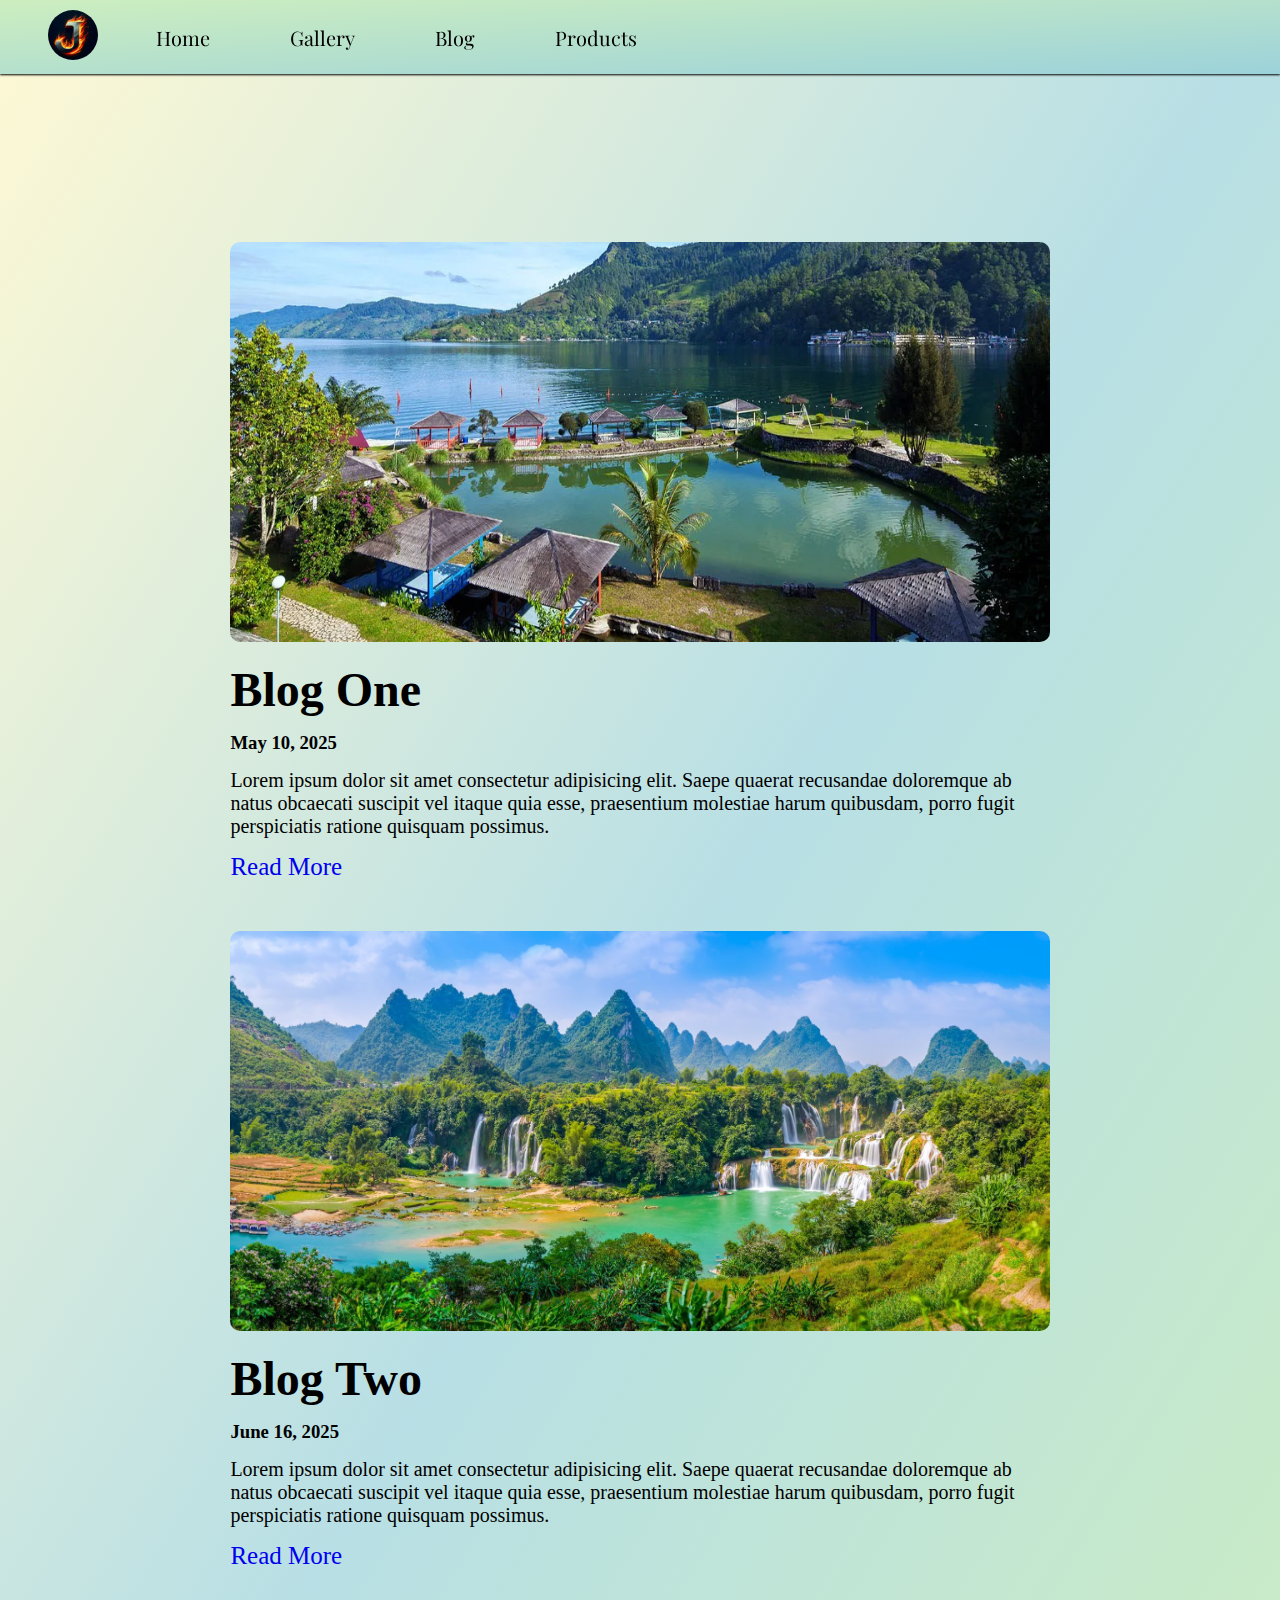
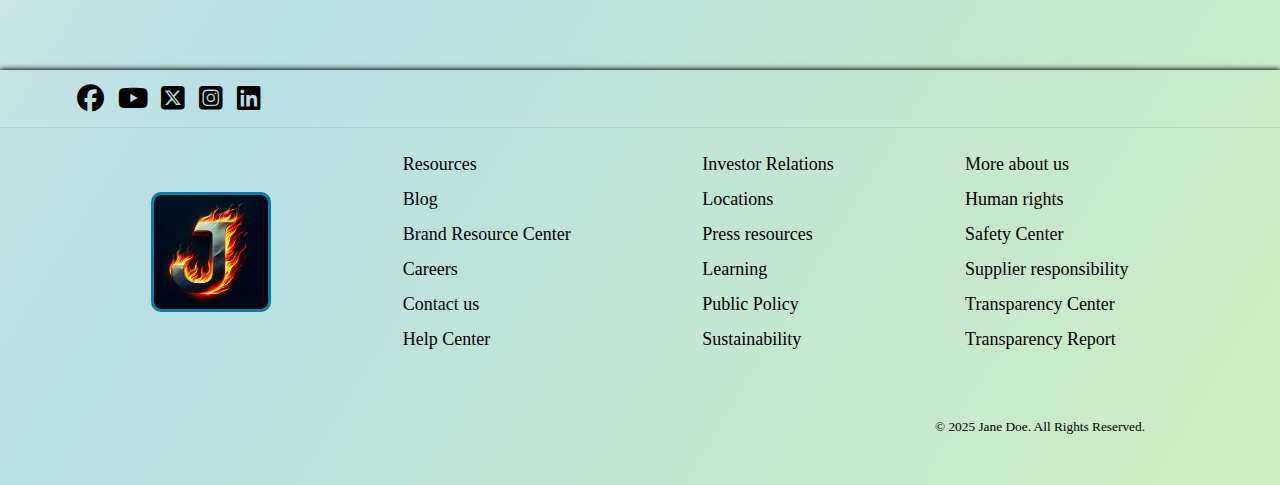
<file: blog.html>
<!DOCTYPE html>
<html lang="en">
<head>
    <meta charset="UTF-8">
    <meta name="viewport" content="width=device-width, initial-scale=1.0">
    <title>Blog Section</title>
    <link rel="stylesheet" href="./css/style.css">
    <link rel="stylesheet" href="./css/blog.css">
    <link rel="stylesheet" href="./css/responsive.css">
    <link rel="stylesheet" href="./css/responsive-blog.css">

    <link rel="shortcut icon" href="./files/icons/fabicon.ico" type="image/x-icon">

    <link rel="stylesheet" href="https://cdnjs.cloudflare.com/ajax/libs/font-awesome/6.7.2/css/all.min.css" integrity="sha512-Evv84Mr4kqVGRNSgIGL/F/aIDqQb7xQ2vcrdIwxfjThSH8CSR7PBEakCr51Ck+w+/U6swU2Im1vVX0SVk9ABhg==" crossorigin="anonymous" referrerpolicy="no-referrer" />

    <!--font-family: Playfair Display;-->

    <link rel="preconnect" href="https://fonts.googleapis.com">
    <link rel="preconnect" href="https://fonts.gstatic.com" crossorigin>
    <link href="https://fonts.googleapis.com/css2?family=Abril+Fatface&family=Cinzel+Decorative:wght@400;700;900&family=Dancing+Script:wght@400..700&family=Great+Vibes&family=Kaushan+Script&family=Monoton&family=Pinyon+Script&family=Playfair+Display:ital,wght@0,400..900;1,400..900&family=Sevillana&family=Tangerine:wght@400;700&display=swap" rel="stylesheet">
</head>
<body>
    <nav class="nav-bar flex">
        <div class="nav-icon">
            <a href="./files/images/Logo.jpg" target="_blank"><img src="./files/images/Logo.jpg" alt="Nav Icon" class="nav-image"></a>
        </div>
        <div class="nav-content flex">
            <div class="nav-div flex" id="toggle-content">
                <a href="./index.html" class="nav-link">Home</a>
                <a href="./galery.html" class="nav-link">Gallery</a>
                <a href="./blog.html" class="nav-link">Blog</a>
                <a href="./product.html" class="nav-link">Products</a>
            </div>
            <div class="nav-button">
                <i class="fa-solid fa-bars" id="toggle-button"></i>
            </div>
        </div>
    </nav>
    <header class="heading main-header"><h1>Blog</h1></header>
    <main>
        <section id="blogSection">
            <div class="container outer-div flex">
                <div class="inner-div flex">
                    <div class="content-div flex">
                        <div class="blog-image">
                            <img src="./files/images/image7.png" alt="Blog Image">
                        </div>
                        <div class="blog-content flex">
                            <h1>Blog One</h1>
                            <h3>May 10, 2025</h3>
                            <p class="blog-desc"> Lorem ipsum dolor sit amet consectetur adipisicing elit. Saepe quaerat recusandae doloremque ab natus obcaecati suscipit vel itaque quia esse, praesentium molestiae harum quibusdam, porro fugit perspiciatis ratione quisquam possimus. </p>
                            <a href="#" class="blog-button">Read More</a>
                        </div>
                    </div>
                    <div class="content-div flex">
                        <div class="blog-image">
                            <img src="./files/images/image8.png" alt="Blog Image">
                        </div>
                        <div class="blog-content flex">
                            <h1>Blog Two</h1>
                            <h3>June 16, 2025</h3>
                            <p class="blog-desc"> Lorem ipsum dolor sit amet consectetur adipisicing elit. Saepe quaerat recusandae doloremque ab natus obcaecati suscipit vel itaque quia esse, praesentium molestiae harum quibusdam, porro fugit perspiciatis ratione quisquam possimus. </p>
                            <a href="#" class="blog-button">Read More</a>
                        </div>
                    </div>
                </div>
            </div>
        </section>
    </main>
    <footer>
        <div class="upper-div">
            <div class="icons">
                <i class="fa-brands fa-facebook"></i>
                <i class="fa-brands fa-youtube"></i>
                <i class="fa-brands fa-square-x-twitter"></i>
                <i class="fa-brands fa-square-instagram"></i>
                <i class="fa-brands fa-linkedin"></i>
            </div>
        </div>
        <div class="body-div flex">
            <img src="./files/images/Logo.jpg" alt="Simple Image" id="footer-image">
            <ul class="footer-list">
                <li>Resources</li>
                <li>Blog</li>
                <li>Brand Resource Center</li>
                <li>Careers</li>
                <li>Contact us</li>
                <li>Help Center</li>
            </ul>
            <ul class="footer-list thired">
                <li>Investor Relations</li>
                <li>Locations</li>
                <li>Press resources</li>
                <li>Learning</li>
                <li>Public Policy</li>
                <li>Sustainability</li>
            </ul>
            <ul class="footer-list">
                <li>More about us</li>
                <li>Human rights</li>
                <li>Safety Center</li>
                <li>Supplier responsibility</li>
                <li>Transparency Center</li>
                <li>Transparency Report</li>
            </ul>
        </div>
        <div class="down-div">
            <small>© 2025 Jane Doe. All Rights Reserved.</small>
        </div>
    </footer>
    <script src="./js/script.js"></script>
</body>
</html>
</file>
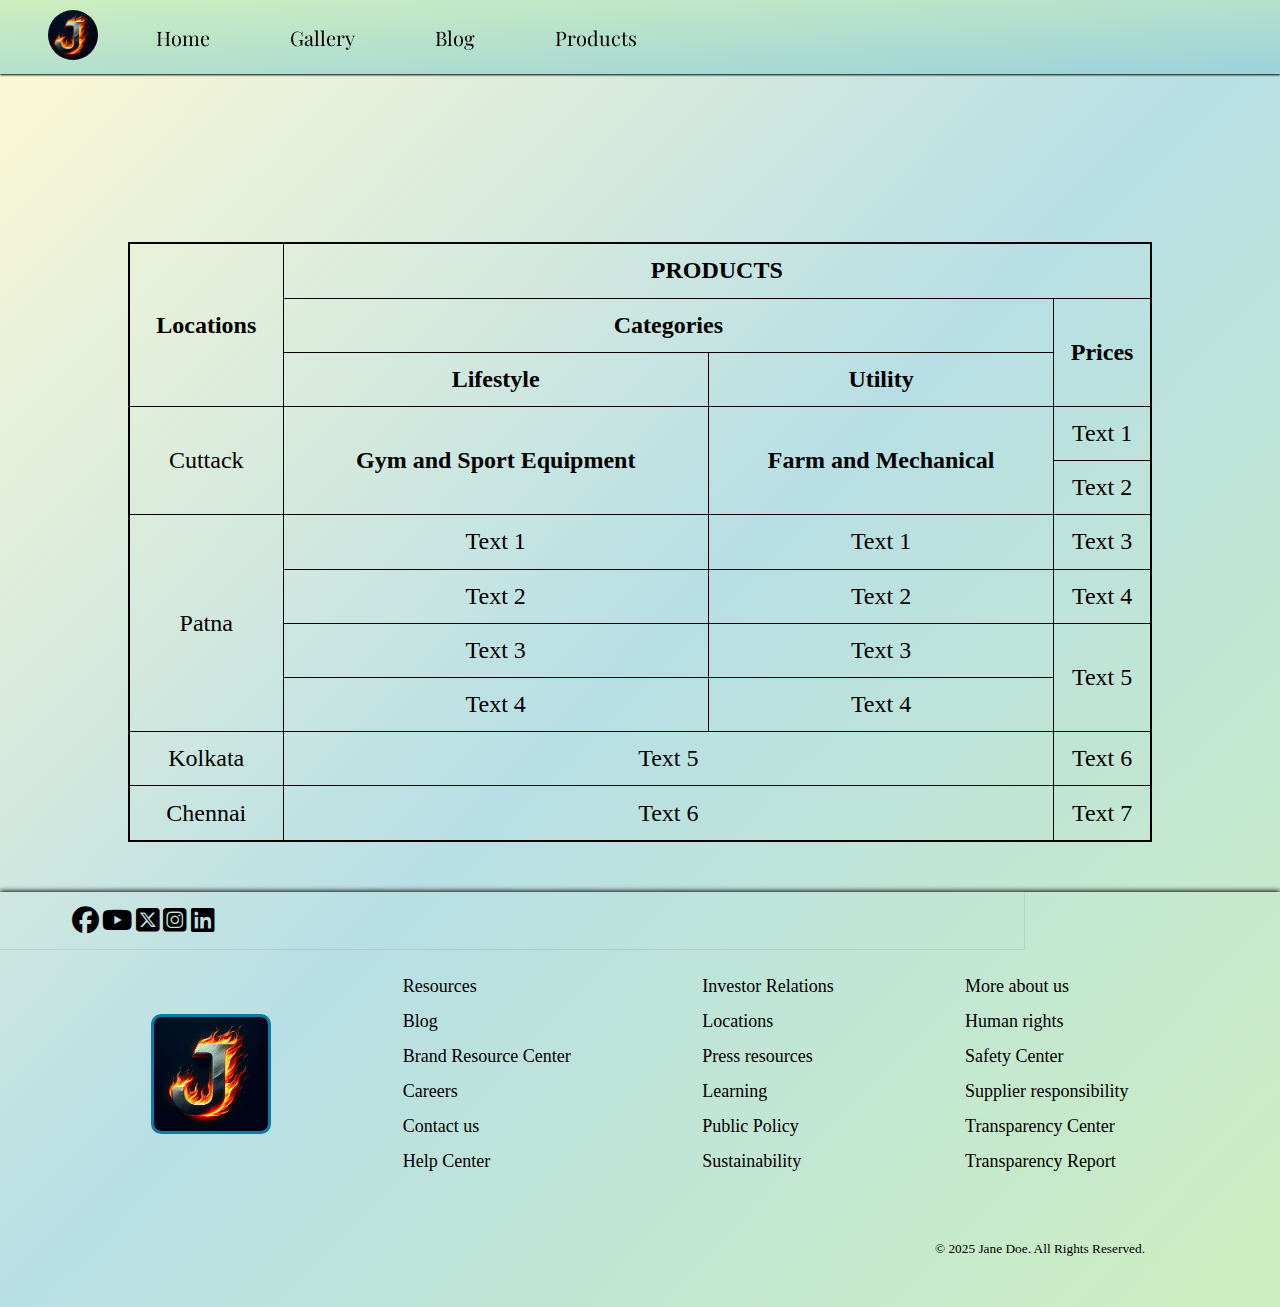
<file: product.html>
<!DOCTYPE html>
<html lang="en">
<head>
    <meta charset="UTF-8">
    <meta name="viewport" content="width=device-width, initial-scale=1.0">
    <title>Product Section</title>
    <link rel="stylesheet" href="./css/style.css">
    <link rel="stylesheet" href="./css/product.css">
    <link rel="stylesheet" href="./css/responsive.css">
    <link rel="stylesheet" href="./css/responsive-product.css">

    <link rel="shortcut icon" href="./files/icons/fabicon.ico" type="image/x-icon">

    <link rel="stylesheet" href="https://cdnjs.cloudflare.com/ajax/libs/font-awesome/6.7.2/css/all.min.css" integrity="sha512-Evv84Mr4kqVGRNSgIGL/F/aIDqQb7xQ2vcrdIwxfjThSH8CSR7PBEakCr51Ck+w+/U6swU2Im1vVX0SVk9ABhg==" crossorigin="anonymous" referrerpolicy="no-referrer" />

    <!--font-family: Playfair Display;-->

    <link rel="preconnect" href="https://fonts.googleapis.com">
    <link rel="preconnect" href="https://fonts.gstatic.com" crossorigin>
    <link href="https://fonts.googleapis.com/css2?family=Abril+Fatface&family=Cinzel+Decorative:wght@400;700;900&family=Dancing+Script:wght@400..700&family=Great+Vibes&family=Kaushan+Script&family=Monoton&family=Pinyon+Script&family=Playfair+Display:ital,wght@0,400..900;1,400..900&family=Sevillana&family=Tangerine:wght@400;700&display=swap" rel="stylesheet">
</head>
<body>
    <nav class="nav-bar flex">
        <div class="nav-icon">
            <a href="./files/images/Logo.jpg" target="_blank"><img src="./files/images/Logo.jpg" alt="Nav Icon" class="nav-image"></a>
        </div>
        <div class="nav-content flex">
            <div class="nav-div flex" id="toggle-content">
                <a href="./index.html" class="nav-link">Home</a>
                <a href="./galery.html" class="nav-link">Gallery</a>
                <a href="./blog.html" class="nav-link">Blog</a>
                <a href="./product.html" class="nav-link">Products</a>
            </div>
            <div class="nav-button">
                <i class="fa-solid fa-bars" id="toggle-button"></i>
            </div>
        </div>
    </nav>
    <header class="heading main-header"><h1>Products</h1></header>
    <main>
        <section id="productSection">
            <div class="container outer-div flex">
                <!-- <div class="container inner-div flex"> -->
                    <table rules="all">
                        <tr>
                            <th rowspan="3">Locations</th>
                            <th colspan="3">PRODUCTS</th>
                        </tr>
                        <tr>
                            <th colspan="2">Categories</th>
                            <th rowspan="2">Prices</th>
                        </tr>
                        <tr>
                            <th>Lifestyle</th>
                            <th>Utility</th>
                        </tr>
                        <tr>
                            <td rowspan="2">Cuttack</td>
                            <th rowspan="2">Gym and Sport Equipment</th>
                            <th rowspan="2"> Farm and Mechanical</th>
                            <td>Text 1</td>
                        </tr>
                        <tr>
                            <td>Text 2</td>
                        </tr>
                        <tr>
                            <td rowspan="4">Patna</td>
                            <td>Text 1</td>
                            <td>Text 1</td>
                            <td>Text 3</td>
                        </tr>
                        <tr>
                            <td>Text 2</td>
                            <td>Text 2</td>
                            <td>Text 4</td>
                        </tr>
                        <tr>
                            <td>Text 3</td>
                            <td>Text 3</td>
                            <td rowspan="2">Text 5</td>
                        </tr>
                        <tr>
                            <td>Text 4</td>
                            <td>Text 4</td>
                        </tr>
                        <tr>
                            <td>Kolkata</td>
                            <td colspan="2">Text 5</td>
                            <td>Text 6</td>
                        </tr>
                        <tr>
                            <td>Chennai</td>
                            <td colspan="2">Text 6</td>
                            <td>Text 7</td>
                        </tr>
                    </table>
                </div>
            </div>
        </section>
    </main>
    <footer>
        <div class="upper-div container">
            <div class="icons">
                <i class="fa-brands fa-facebook"></i>
                <i class="fa-brands fa-youtube"></i>
                <i class="fa-brands fa-square-x-twitter"></i>
                <i class="fa-brands fa-square-instagram"></i>
                <i class="fa-brands fa-linkedin"></i>
            </div>
        </div>
        <div class="body-div flex">
            <img src="./files/images/Logo.jpg" alt="Simple Image" id="footer-image">
            <ul class="footer-list">
                <li>Resources</li>
                <li>Blog</li>
                <li>Brand Resource Center</li>
                <li>Careers</li>
                <li>Contact us</li>
                <li>Help Center</li>
            </ul>
            <ul class="footer-list thired">
                <li>Investor Relations</li>
                <li>Locations</li>
                <li>Press resources</li>
                <li>Learning</li>
                <li>Public Policy</li>
                <li>Sustainability</li>
            </ul>
            <ul class="footer-list">
                <li>More about us</li>
                <li>Human rights</li>
                <li>Safety Center</li>
                <li>Supplier responsibility</li>
                <li>Transparency Center</li>
                <li>Transparency Report</li>
            </ul>
        </div>
        <div class="down-div">
            <small>© 2025 Jane Doe. All Rights Reserved.</small>
        </div>
    </footer>
    <script src="./js/script.js"></script>
</body>
</html>
</file>
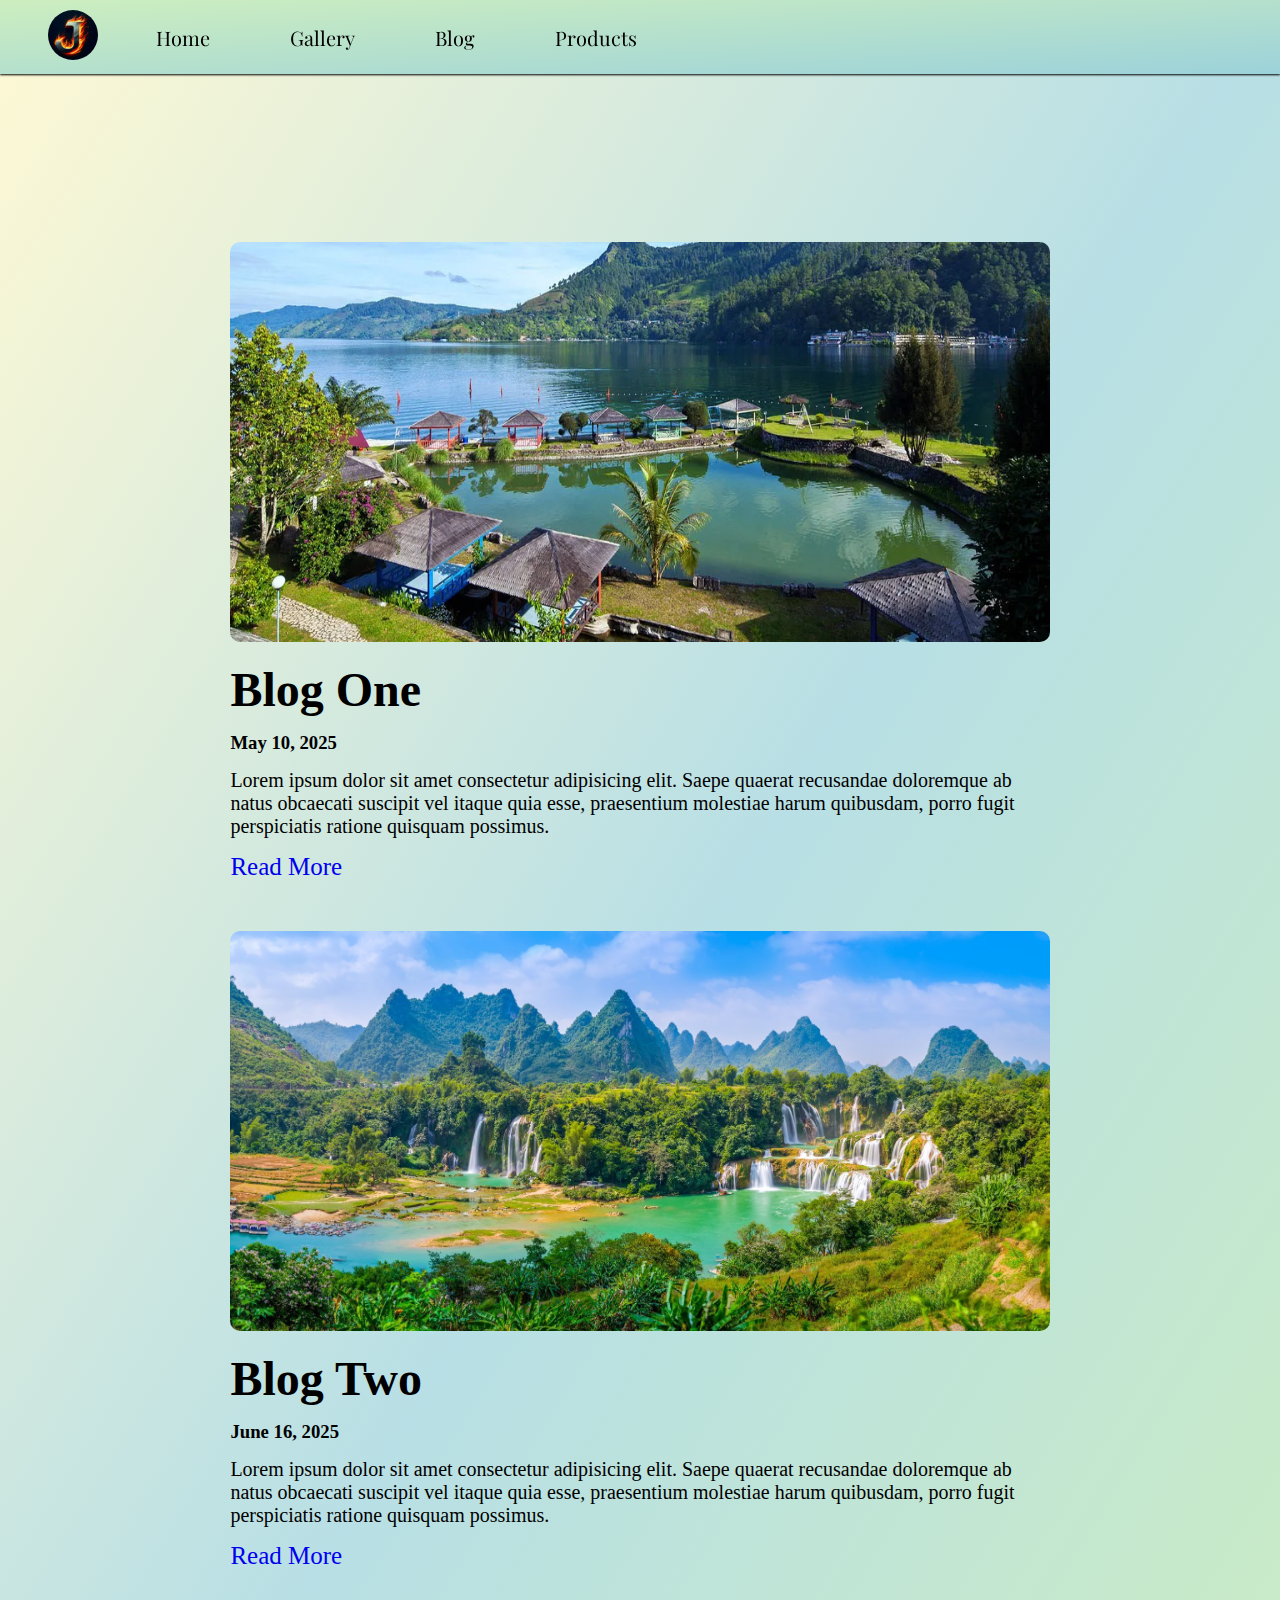
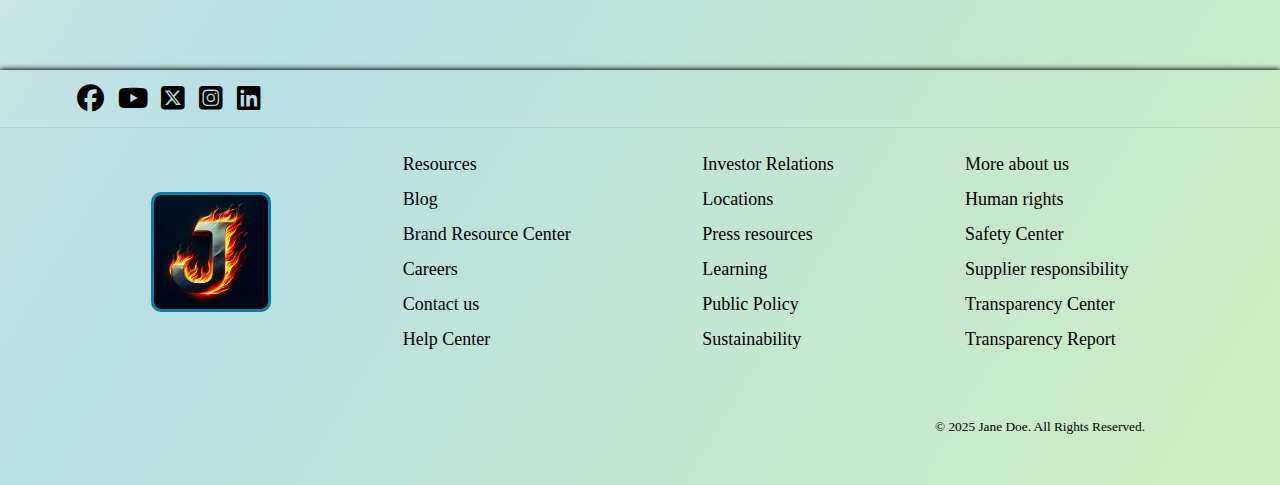
<file: html/blog.html>
<!DOCTYPE html>
<html lang="en">
<head>
    <meta charset="UTF-8">
    <meta name="viewport" content="width=device-width, initial-scale=1.0">
    <title>Blog Section</title>
    <link rel="stylesheet" href="/css/style.css">
    <link rel="stylesheet" href="/css/blog.css">
    <link rel="stylesheet" href="/css/responsive.css">
    <link rel="stylesheet" href="/css/responsive-blog.css">

    <link rel="shortcut icon" href="/files/icons/fabicon.ico" type="image/x-icon">

    <link rel="stylesheet" href="https://cdnjs.cloudflare.com/ajax/libs/font-awesome/6.7.2/css/all.min.css" integrity="sha512-Evv84Mr4kqVGRNSgIGL/F/aIDqQb7xQ2vcrdIwxfjThSH8CSR7PBEakCr51Ck+w+/U6swU2Im1vVX0SVk9ABhg==" crossorigin="anonymous" referrerpolicy="no-referrer" />

    <!--font-family: Playfair Display;-->

    <link rel="preconnect" href="https://fonts.googleapis.com">
    <link rel="preconnect" href="https://fonts.gstatic.com" crossorigin>
    <link href="https://fonts.googleapis.com/css2?family=Abril+Fatface&family=Cinzel+Decorative:wght@400;700;900&family=Dancing+Script:wght@400..700&family=Great+Vibes&family=Kaushan+Script&family=Monoton&family=Pinyon+Script&family=Playfair+Display:ital,wght@0,400..900;1,400..900&family=Sevillana&family=Tangerine:wght@400;700&display=swap" rel="stylesheet">
</head>
<body>
    <nav class="nav-bar flex">
        <div class="nav-icon">
            <a href="/assets/images/image3.jpg" target="_blank"><img src="/files/images/Logo.jpg" alt="Nav Icon" class="nav-image"></a>
        </div>
        <div class="nav-content flex">
            <div class="nav-div flex" id="toggle-content">
                <a href="/html/index.html" class="nav-link">Home</a>
                <a href="/html/galery.html" class="nav-link">Gallery</a>
                <a href="/html/blog.html" class="nav-link">Blog</a>
                <a href="/html/product.html" class="nav-link">Products</a>
            </div>
            <div class="nav-button">
                <i class="fa-solid fa-bars" id="toggle-button"></i>
            </div>
        </div>
    </nav>
    <header class="heading main-header"><h1>Blog</h1></header>
    <main>
        <section id="blogSection">
            <div class="container outer-div flex">
                <div class="inner-div flex">
                    <div class="content-div flex">
                        <div class="blog-image">
                            <img src="/files/images/image7.png" alt="Blog Image">
                        </div>
                        <div class="blog-content flex">
                            <h1>Blog One</h1>
                            <h3>May 10, 2025</h3>
                            <p class="blog-desc"> Lorem ipsum dolor sit amet consectetur adipisicing elit. Saepe quaerat recusandae doloremque ab natus obcaecati suscipit vel itaque quia esse, praesentium molestiae harum quibusdam, porro fugit perspiciatis ratione quisquam possimus. </p>
                            <a href="#" class="blog-button">Read More</a>
                        </div>
                    </div>
                    <div class="content-div flex">
                        <div class="blog-image">
                            <img src="/files/images/image8.png" alt="Blog Image">
                        </div>
                        <div class="blog-content flex">
                            <h1>Blog Two</h1>
                            <h3>June 16, 2025</h3>
                            <p class="blog-desc"> Lorem ipsum dolor sit amet consectetur adipisicing elit. Saepe quaerat recusandae doloremque ab natus obcaecati suscipit vel itaque quia esse, praesentium molestiae harum quibusdam, porro fugit perspiciatis ratione quisquam possimus. </p>
                            <a href="#" class="blog-button">Read More</a>
                        </div>
                    </div>
                </div>
            </div>
        </section>
    </main>
    <footer>
        <div class="upper-div">
            <div class="icons">
                <i class="fa-brands fa-facebook"></i>
                <i class="fa-brands fa-youtube"></i>
                <i class="fa-brands fa-square-x-twitter"></i>
                <i class="fa-brands fa-square-instagram"></i>
                <i class="fa-brands fa-linkedin"></i>
            </div>
        </div>
        <div class="body-div flex">
            <img src="/files/images/Logo.jpg" alt="Simple Image" id="footer-image">
            <ul class="footer-list">
                <li>Resources</li>
                <li>Blog</li>
                <li>Brand Resource Center</li>
                <li>Careers</li>
                <li>Contact us</li>
                <li>Help Center</li>
            </ul>
            <ul class="footer-list thired">
                <li>Investor Relations</li>
                <li>Locations</li>
                <li>Press resources</li>
                <li>Learning</li>
                <li>Public Policy</li>
                <li>Sustainability</li>
            </ul>
            <ul class="footer-list">
                <li>More about us</li>
                <li>Human rights</li>
                <li>Safety Center</li>
                <li>Supplier responsibility</li>
                <li>Transparency Center</li>
                <li>Transparency Report</li>
            </ul>
        </div>
        <div class="down-div">
            <small>© 2025 Jane Doe. All Rights Reserved.</small>
        </div>
    </footer>
    <script src="/js/script.js"></script>
</body>
</html>
</file>
<file: css/style.css>
@import url('https://fonts.googleapis.com/css2?family=Cinzel+Decorative:wght@400;700;900&family=Dancing+Script:wght@400..700&family=Great+Vibes&family=Kaushan+Script&family=Monoton&family=Pinyon+Script&family=Tangerine:wght@400;700&display=swap');
/* Sevillana */
@import url('https://fonts.googleapis.com/css2?family=Abril+Fatface&family=Cinzel+Decorative:wght@400;700;900&family=Dancing+Script:wght@400..700&family=Great+Vibes&family=Kaushan+Script&family=Monoton&family=Pinyon+Script&family=Sevillana&family=Tangerine:wght@400;700&display=swap');


*{
    margin: 0;
    padding: 0;
    box-sizing: border-box;
}
:root{
    --global-background-image : linear-gradient(to top left, rgb(205, 238, 191), rgb(184, 223, 229), rgb(255, 249, 212));
    --global-text-color: black;
    --nav-background-image: linear-gradient(to top left, rgb(156, 210, 218), rgb(205, 238, 191));
    --hover-background: #3e3e3e;
    --hover-color: white;
    --footer-background-color: linear-gradient(to top left, rgb(214, 243, 241), #bcffc9, #fff2d2);
    --footer-border-color: #097ca3;
    --menu-button-color: black;
    --primary-heading: 3rem;
    --secondary-heading: 1.7rem;
    --content-text: 20px;
    --button-font-size: 20px;
}

/* Utility section */

.flex{
    display: flex;
    align-items: center;
}

body{
    background-image: var(--global-background-image);
    color: var(--global-text-color);
}

a{
    text-decoration: none;
    display: inline-block;
}
li{
    list-style-type: none;
}
.container{
    width: 80%;
    overflow: hidden;
}
.mini-container{
    width: 75%;
}
.max-container{
    width: 85%;
}
.heading{
    text-align: center;
    font-size: 2.5rem;
    font-family: Cinzel Decorative;
    margin: 30px;
    color: transparent;
    -webkit-background-clip: text;
    /* transition: all 0.3s linear; */
    animation: headingColor 3s linear infinite normal;
}
@keyframes headingColor {
    0%{
        background-image: linear-gradient(to right, red, green, blue , orange);
    }
    25%{
        background-image: linear-gradient(to right, green, blue , orange, red);
    }
    50%{
        background-image: linear-gradient(to right, blue , orange, red, green);
    }
    75%{
        background-image: linear-gradient(to right, orange, red, green, blue);
    }
    100%{
        background-image: linear-gradient(to right, red, green, blue , orange);
    }
}
/* nav-bar section */

.nav-bar{
    width: 100%;
    padding: 10px;
    position: sticky;
    top: 0;
    z-index: 50;
    background-image: var(--nav-background-image);
    box-shadow: 0 1px 2px black;
    font-family: Playfair Display;
    background-color: white;
}

.nav-icon{
    flex-basis: 10%;
    text-align: center;
}
.nav-icon img{
    width: 50px;
    height: 50px;
    border-radius: 50%;

}
.nav-content{
    flex-basis: 90%;
}
.nav-div{
    justify-content: space-evenly;
    gap: 40px;
    flex-wrap: nowrap;
    justify-content: stretch;
}
.nav-link , .section{
    flex-basis: content;
    color: var(--global-text-color);
    font-size: 20px;
    border-radius: 10px;
    padding: 10px 20px;
    transition: 0.2s ease-in-out;
    text-align: center;
}

.nav-link:hover , .section:hover{
    background-color: var(--hover-background);
    color: var(--hover-color);
}
.nav-button{
    display: none;
}
.bold{
    font-weight: 700;
}
.menu-button-div{
    padding: 15px 25px;
    
}
.menu-button-div i{
    font-size: 25px;
    color: var(--menu-button-color);

    /* background-image: var(--global-background-image
    );
    -webkit-background-clip: text; */
}
.welcom-div{
    justify-content: center;
    margin: 0 auto;
    padding-block: 50px;
    margin-bottom: 30px;
}
.welcome-image{
    width: 90%;
    height: 400px;
    justify-content: center;
    background-image: linear-gradient(rgba(0, 0, 0, 0.1) , rgba(30, 29, 29, 0.6)) , url("../files/images/welcom.png");
    
    background-size: cover;
    background-repeat: no-repeat;
    border-radius: 10px;
}

.welcome-image h1{
    font-size: 3.5rem;
    font-family: Cinzel Decorative;
    color: transparent;
     /* background-image: linear-gradient(to top right,  #c2d1d9, #e7acec, rgb(219, 236, 243)); */
     background-image: linear-gradient(to top right,  #29b4ff, #ffffff, rgb(23, 189, 255));
    -webkit-background-clip: text;
    text-align: center;
}

section{
    width: 100%;
    display: flex;
    justify-content: center;
}
.section-div{
    flex-direction: column;
    gap:50px;
}
.company-div{
    justify-content: flex-start;
    gap: 10px;
    padding: 30px 10px;
    border-radius: 15px;
    color: var(--card-color);
}
section{
    width: 100%;
    display: flex;
    justify-content: center;
}
.company-image{
    flex: 0 0 55%;
}
.company-desc{
    flex: 0 0 45%;
}
.company-image img{
    width: 100%;
    background-size: cover;
    border-radius: 10px;
}
.company-desc{
    flex-direction: column;
    align-items: flex-start;
    gap: 10px;
    padding-left: 20px;
}
.company-div:nth-child(2n){
    flex-direction: row-reverse;
}

.company-desc h1{
    font-size: var(--primary-heading);
}
.company-desc h3{
    font-size: var(--secondary-heading);
}
.para{
    font-size: var(--content-text);
}

.desc-button{
    width: 100%;
    padding-top:30px;
}
.learn-button{
    font-size: var(--button-font-size);
    padding: 10px;
    border-radius: 5px;
    background-color: #fcca6c;
    cursor: pointer;
}
.learn-button:hover{
    background-color: orange;
}
.company-container{
    margin-bottom: 20px;
}
.product-desc{
    flex-direction: column;
    margin: 30px auto;
    text-align: center;
    gap: 30px;
}
.product-desc h1{
    font-size: var(--primary-heading);
}
.product-desc p{
    font-size: var(--content-text);
}
.flex-div{
    flex-direction: row;
    justify-content: space-between;
    gap: 30px;
    flex-wrap: wrap;
}
.product-div{
    justify-content: center;
    margin-block: 30px;
}
.product-content{
    flex-basis: 20%;
    height: 200px;
    text-align: center;
    background-image: linear-gradient( rgb(0, 0, 0,0.1), rgb(0,0,0,0.7)) , url("../files/images/product1.jpg");
    background-size: cover;
    background-repeat: no-repeat;
    background-position: 100%;
    position: relative;
    border-radius: 8px;
}
.product-content h1{
    color: white;
    position: absolute;
    bottom: 20px;
    left: 20px;
    right: 20px;
}
.product-content:nth-child(2){
    background-image: linear-gradient( rgb(0, 0, 0,0.1), rgb(0,0,0,0.7)) , url("../files/images/product3.jpg");
    background-size: cover;
    background-repeat: no-repeat;
    background-position: 100%;
}
.product-content:nth-child(3){
    background-image: linear-gradient( rgb(0, 0, 0,0.1), rgb(0,0,0,0.7)) , url("../files/images/product2.jpg");
    background-size: cover;
    background-repeat: no-repeat;
    background-position: 100%;
}
.product-content:nth-child(4){
    background-image: linear-gradient( rgb(0, 0, 0,0.1), rgb(0,0,0,0.7)) , url("../files/images/product4.jpg");
    background-size: cover;
    background-repeat: no-repeat;
    background-position: 100%;
}
.product-content h1{
    display: none;
}

.product-content:hover h1{
    display: initial;
    transition: 0.3s ease-in-out ;
    animation: hover 0.5s ease-in-out 1 normal;
}
.product-content:hover{
    box-shadow: 0 0 10px black;
    /* background-image: linear-gradient( rgb(0, 0, 0,0.1), rgb(0,0,0,0.7)); */
}

@keyframes hover {
    from{
        bottom: -30px;
    }
    to{
        bottom: 20px;
    }
}

footer{
    height: 30%;
    display: fixed;
    bottom: 0;
    margin-top: 50px;
    padding-bottom: 30px;
    display: flex;
    flex-direction: column;
    border: none;
    box-shadow: 0 -1px 5px black;
    height: fit-content;
    background-color: var(--footer-background-color);
    color: var(--global-text-color);
}

.body-div{
    width: 100%;
    padding: 20px;
    display: flex;
    flex-direction: row;
    justify-content: space-evenly;
}

#footer-image{
    width: 120px;
    height: 120px;
    background-size: contain;
    /* background-position: 70px; */
    align-self: center;
    border: 3px solid var(--footer-border-color);
    border-radius: 10px;
}

/* #footer-image:hover{
    zoom: 200%;
} */

.footer-list{
    font-size: 18px;
    list-style-type: none;
    line-height: 35px;
}

.down-div{
    text-align: right;
    margin: 20px;
    padding-right: 115px;
    padding-top: 20px;
    font-weight: 500;
}
.upper-div{
    box-shadow: 0 0 1px #777777;
    padding: 15px 20px;
}
.icons{
    width: 20%;
    display: flex;
    justify-content: space-around;
    align-items: center;
    padding-left: 50px;
}
.fa-brands{
    font-size: 27px;
}
</file>
<file: css/blog.css>
*{
    margin: 0;
    padding: 0;
    box-sizing: border-box;
}
.main-header{
    margin-top: 0;
    padding-top: 0;
}
.main-header h1{
    display: inline;
}
.outer-div{
    justify-content: center;
}
.inner-div , .content-div{
    flex-direction: column;
    align-items: center;
}
.inner-div{
    padding-block: 30px;
    gap: 30px;
}
.blog-image{
    width: 80%;
    height: 400px;
}
.blog-image img{
    width: 100%;
    height: 100%;
    border-radius: 10px;
}
.blog-content{
    width: 80%;
    flex-direction: column;
    align-items: flex-start;
    gap: 15px;
    padding-block: 20px;
}
.blog-content h1{
    font-size: var(--primary-heading);
}
.blog-content h2{
    font-size: var(--secondary-heading);
}
.blog-desc{
    font-size: var(--content-text);
}
.blog-button{
    font-size: 25px;
}
</file>
<file: css/responsive.css>
@media screen and (max-width: 991px) {
    :root{
        --primary-heading: 2.2rem;
    --secondary-heading: 1.5rem;
    --content-text: 15px;
    --button-font-size: 15px;
    }
    .heading{
        font-size: 2rem;
    }
    .nav-button{
        display: block;
        margin-right: 50px;
        font-size: 27px;
    }
    .nav-bar{
        position: relative;
        overflow: initial;
    }
    .nav-div{
        position: absolute;
        top: 100%;
        right: 100%;
        background-image: var(--nav-background-image);
        width: 100%;
    }
    .nav-div.active{
        left: 0%;
    }
    .nav-div{
        flex-direction: column;
        align-items: stretch;
    }
    .nav-content{
        justify-content: flex-end;
    }
    .welcome-image{
        width: 100%;
        height: 300px;
    }
    .welcome-image h1{
        font-size: 3.1rem;
    }

    .company-div , .company-div.company-div:nth-child(2n){
        flex-direction: column;
        align-items: center;
        padding: 0;
    }
    .company-image{
        align-self: stretch;
    }
    .company-image img{
        height: 300px;
    }
    .company-desc{
        padding-left: 0;
    }
    .learn-button{
        padding: 7px;
    }
    .product-content{
        flex-basis: 37%;
        height: 200px;
    }
    .icons{
        width: 20%;
        justify-content: space-between;
        gap: 25px;
        align-items: center;
        padding-left: 35px;
    }
    .fa-brands{
        font-size: 22px;
    }
    .footer-list{
        font-size: 16px;
    }
    #footer-image{
        width: 95px;
        height: 95px;
    }
}

@media screen and (max-width: 767px) {
    :root{
        --primary-heading: 2rem;
        --secondary-heading: 1.2rem;
        --content-text: 15px;
        --button-font-size: 15px;
    }
    .heading{
        font-size: 1.8rem;
    }
    .nav-button{
        display: block;
        margin-right: 50px;
        font-size: 25px;
    }
    .nav-content{
        justify-content: flex-end;
    }
    .welcome-div{
        padding-block: 10px;
        margin-bottom: 10px;
    }
    .welcome-image{
        width: 100%;
        height: 230px;
    }
    .welcome-image h1{
        font-size: 2.5rem;
    }

    .company-div , .company-div.company-div:nth-child(2n){
        flex-direction: column;
        align-items: center;
        padding: 25px;
    }
    .company-div{
        gap: 5px;
    }
    .company-image{
        align-self: stretch;
    }
    .company-image img{
        height: 200px;
    }
    .company-desc{
        padding-left: 0;
        gap: 3px;
    }
    .learn-button{
        padding: 7px;
    }
    .product-content{
        flex-basis: 37%;
        height: 150px;
    }
    .desc-button{
        padding-top: 10px;
    }
    .icons{
        width: 20%;
        justify-content: space-between;
        gap: 25px;
        align-items: center;
        padding-left: 35px;
    }
    .fa-brands{
        font-size: 22px;
    }
    .body-div{
        flex-direction: column;
        align-items: stretch;
        gap: 25px;
        text-align: center;
    }
    .footer-list{
        font-size: 14px;
    }
    #footer-image{
        width: 85px;
        height: 85px;
    }
}

@media screen and (max-width: 479px) {
    :root{
        --primary-heading: 1.5rem;
        --secondary-heading: 1rem;
        --content-text: 12px;
        --button-font-size: 15px;
    }
    .heading{
        font-size: 1.2rem;
    }
    .nav-button{
        font-size: 20px;
    }
    .nav-content{
        justify-content: flex-end;
    }
    .welcome-div{
        /* margin: 10px 0; */
        padding: 0;
        margin: 0;
    }
    .welcom-div{
        width: 90%;
        justify-content: center;
        margin: 0 auto;
        padding-block: 10px;
        margin-bottom: 10px;
}
    .welcome-image{
        width: 100%;
        height: 150px;
    }
    .welcome-image h1{
        font-size: 1.8rem;
    }

    .company-div , .company-div.company-div:nth-child(2n){
        flex-direction: column;
        align-items: stretch;
        /* padding: 25px; */
    }
    .company-div{
        width: 100%;
        gap: 5px;
    }
    .company-image{
        align-self: stretch;
    }
    .company-image img{
        height: 160px;
    }
    .company-desc{
        padding-left: 0;
        gap: 3px;
    }
    .learn-button{
        padding: 7px;
        
    }
    .company-container{
        gap: 10px;
    }
    .desc-button{
        padding-top: 10px;
    }
    .product-desc{
        margin: 0 auto;
    }
    .product-content{
        flex-basis: 70%;
        /* width: 100px;
        height: 100px;
         */
    }
    .flex-div{
        flex-direction: row;
        align-items: center;
        flex-wrap: wrap;
        justify-content: center;
        /* background-color: red; */
    }
    .product-div{
        justify-content: center;
        margin-block: 30px;
    }
    .icons{
        width: 20%;
        justify-content: space-between;
        gap: 25px;
        align-items: center;
        padding-left: 30px;
    }
    .fa-brands{
        font-size: 22px;
    }
    .body-div{
        flex-direction: column;
        align-items: stretch;
        gap: 25px;
        text-align: center;
    }
    .footer-list{
        font-size: 13px;
    }
    #footer-image{
        width: 75px;
        height: 75px;
    }
}
</file>
<file: css/responsive-blog.css>
@media screen and (max-width: 991px) {
    .blog-image{
        width: 80%;
        height: 330px;
    }
}
@media screen and (max-width: 767px) {
    .blog-image{
        width: 80%;
        height: 245px;
    }
}
@media screen and (max-width: 479px) {
    .blog-image{
        width: 80%;
        height: 130px;
    }
}
</file>
<file: css/product.css>
*{
    margin: 0;
    padding: 0;
    box-sizing: border-box;
}
.container{
    width: 80%;
    overflow: hidden;
}
body{
    overflow-x: hidden;
}
.outer-div , .inner-div{
    justify-content: center;
}
table{
    border: 2px solid black;
    width: 100%;
    height: 600px;
    text-align: center;
    font-size: x-large;
}
</file>
<file: css/responsive-product.css>
@media screen and (max-width: 991px) {
    table{
        font-size: larger;
    }
}
@media screen and (max-width: 767px) {
    table{
        font-size: 20px;
    }
}
@media screen and (max-width: 479px) {
    table{
        width: 600px;
        height: 400px;
        font-size: 10px;
    }
    .footer{
        width: 100%;
    }
}
</file>
